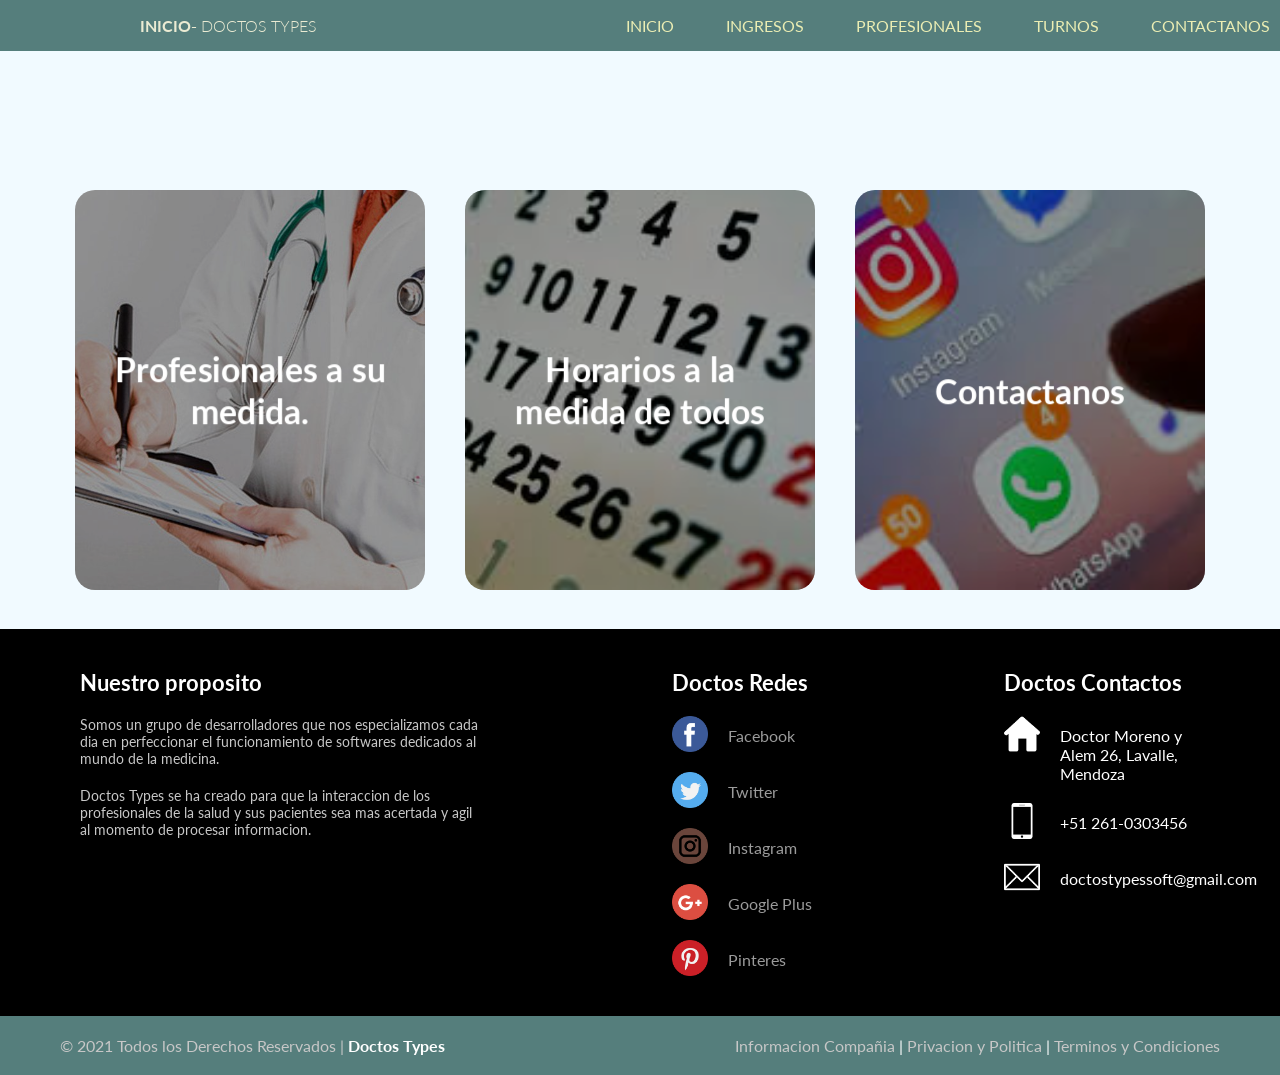
<file: index.html>
<!DOCTYPE html>
<html lang="en">
<head>
    <meta charset="UTF-8">
    <meta name="viewport" content="width=device-width, initial-scale=1.0">
    <meta http-equiv="X-UA-Compatible" content="ie=edge">
    <link href="https://fonts.googleapis.com/css?family=Roboto" rel="stylesheet">
    <link rel="stylesheet" href="https://use.fontawesome.com/releases/v5.0.13/css/all.css">
    <link rel="stylesheet" href="css/style.css">
    <link rel="stylesheet" type="text/css" href="css/estilos.css">
    <link rel="stylesheet" type="text/css" href="css/estilosa.css">
    <title>Doctos types</title>
</head>
<body>
    <header>
        <div class="container">
            <h1 class="logo">Inicio- <span>Doctos Types</span></h1>
        </div>
        <nav id="site-nav" class="site-nav">
            <ul>
                <li><a href="index.html"><i class="fa fa-home site-nav--icon"></i>Inicio</a></li>
                <li><a href="pagina 1.html"><i class="fa fa-info site-nav--icon"></i>Ingresos</a></li>
                <li><a href="pagina 2.html"><i class="fa fa-pencil-alt site-nav--icon"></i>Profesionales</a></li>
                <li><a href="pagina 3.html"><i class="fa fa-dollar-sign site-nav--icon"></i>Turnos</a></li>
                <li><a href="pagina 4.html"><i class="fa fa-envelope site-nav--icon"></i>Contactanos</a></li>
            </ul>
        </nav>
        <div id="menu-toggle" class="menu-toggle" onClick="cambiarClase()">
            <div class="hamburger"></div>
        </div>
    </header>
    <script src="js/app.js"></script>
</body>
<body><br>
        <main>

        <div class="container__card">

            <div class="card__father">
                <div class="card">
                    <div class="card__front" style="background-image: url(images/img1.jpg);">
                        <div class="bg"></div>
                        <div class="body__card_front">
                            <h1>Profesionales a su medida.</h1>
                        </div>
                    </div>
                    <div class="card__back">
                        <div class="body__card_back">
                            <h1>Disponemos</h1>
                            <p>De los mejores profesionales de la salud, cada uno de ellos dedicados integramente a su especialidad para darle confianza y tranquilidad a nuestros pacientes.</p>
                            <input type="button" value="Leer Más">
                        </div>
                    </div>
                </div>
            </div>

            <div class="card__father">
                <div class="card">
                    <div class="card__front" style="background-image: url(images/img2.jpg);">
                        <div class="bg"></div>
                        <div class="body__card_front">
                            <h1>Horarios a la medida de todos</h1>
                        </div>
                    </div>
                    <div class="card__back">
                        <div class="body__card_back">
                            <h1>Nos acomodamos</h1>
                            <p>A tus tiempos y te damos la posibilidad de que vos elijas los dias y hora a la que puedes asistir a una cita con nuestros pofesionales de la salud.</p>
                            <input type="button" value="Leer Más">
                        </div>
                    </div>
                </div>
            </div>

            <div class="card__father">
                <div class="card">
                    <div class="card__front" style="background-image: url(images/img3.jpg);">
                        <div class="bg"></div>
                        <div class="body__card_front">
                            <h1>Contactanos</h1>
                        </div>
                    </div>
                    <div class="card__back">
                        <div class="body__card_back">
                            <h1>Todos los medios disponibles</h1>
                            <p>Tenemos amplias opciones de contactos para que llegues a nosotros de forma rapida, sencilla y segura sin tener que preocuparte de tener que pensar en solo una llamada.</p>
                            <input type="button" value="Leer Más">
                        </div>
                    </div>
                </div>
            </div>

        </div>

    </main>
</body><br>
 <footer>
       
       <div class="container-footer-all">
        
            <div class="container-body">

                <div class="colum1">
                    <h1>Nuestro proposito</h1>

                    <p>Somos un grupo de desarrolladores que nos especializamos cada dia en perfeccionar el funcionamiento de softwares dedicados al mundo de la medicina.</p>
                    <p>Doctos Types se ha creado para que la interaccion de los profesionales de la salud y sus pacientes sea mas acertada y agil al momento de procesar informacion.</p>

                </div>

                <div class="colum2">

                    <h1>Doctos Redes</h1>

                    <div class="row">
                        <img src="icon/facebook.png">
                        <label>Facebook</label>
                    </div>
                    <div class="row">
                        <img src="icon/twitter.png">
                        <label>Twitter</label>
                    </div>
                    <div class="row">
                        <img src="icon/instagram.png">
                        <label>Instagram</label>
                    </div>
                    <div class="row">
                        <img src="icon/google-plus.png">
                        <label>Google Plus</label>
                    </div>
                    <div class="row">
                        <img src="icon/pinterest.png">
                        <label>Pinteres</label>
                    </div>


                </div>

                <div class="colum3">

                    <h1>Doctos Contactos</h1>

                    <div class="row2">
                        <img src="icon/house.png">
                        <label>Doctor Moreno y Alem 26, Lavalle, Mendoza</label>
                    </div>

                    <div class="row2">
                        <img src="icon/smartphone.png">
                        <label>+51 261-0303456</label>
                    </div>

                    <div class="row2">
                        <img src="icon/contact.png">
                         <label>doctostypessoft@gmail.com</label>
                    </div>

                </div>

            </div>
        
        </div>
        
        <div class="container-footer">
               <div class="footer">
                    <div class="copyright">
                        © 2021 Todos los Derechos Reservados | <a href="">Doctos Types</a>
                    </div>

                    <div class="information">
                        <a href="">Informacion Compañia</a> | <a href="">Privacion y Politica</a> | <a href="">Terminos y Condiciones</a>
                    </div>
                </div>

            </div>
        
    </footer>

</html>
</file>
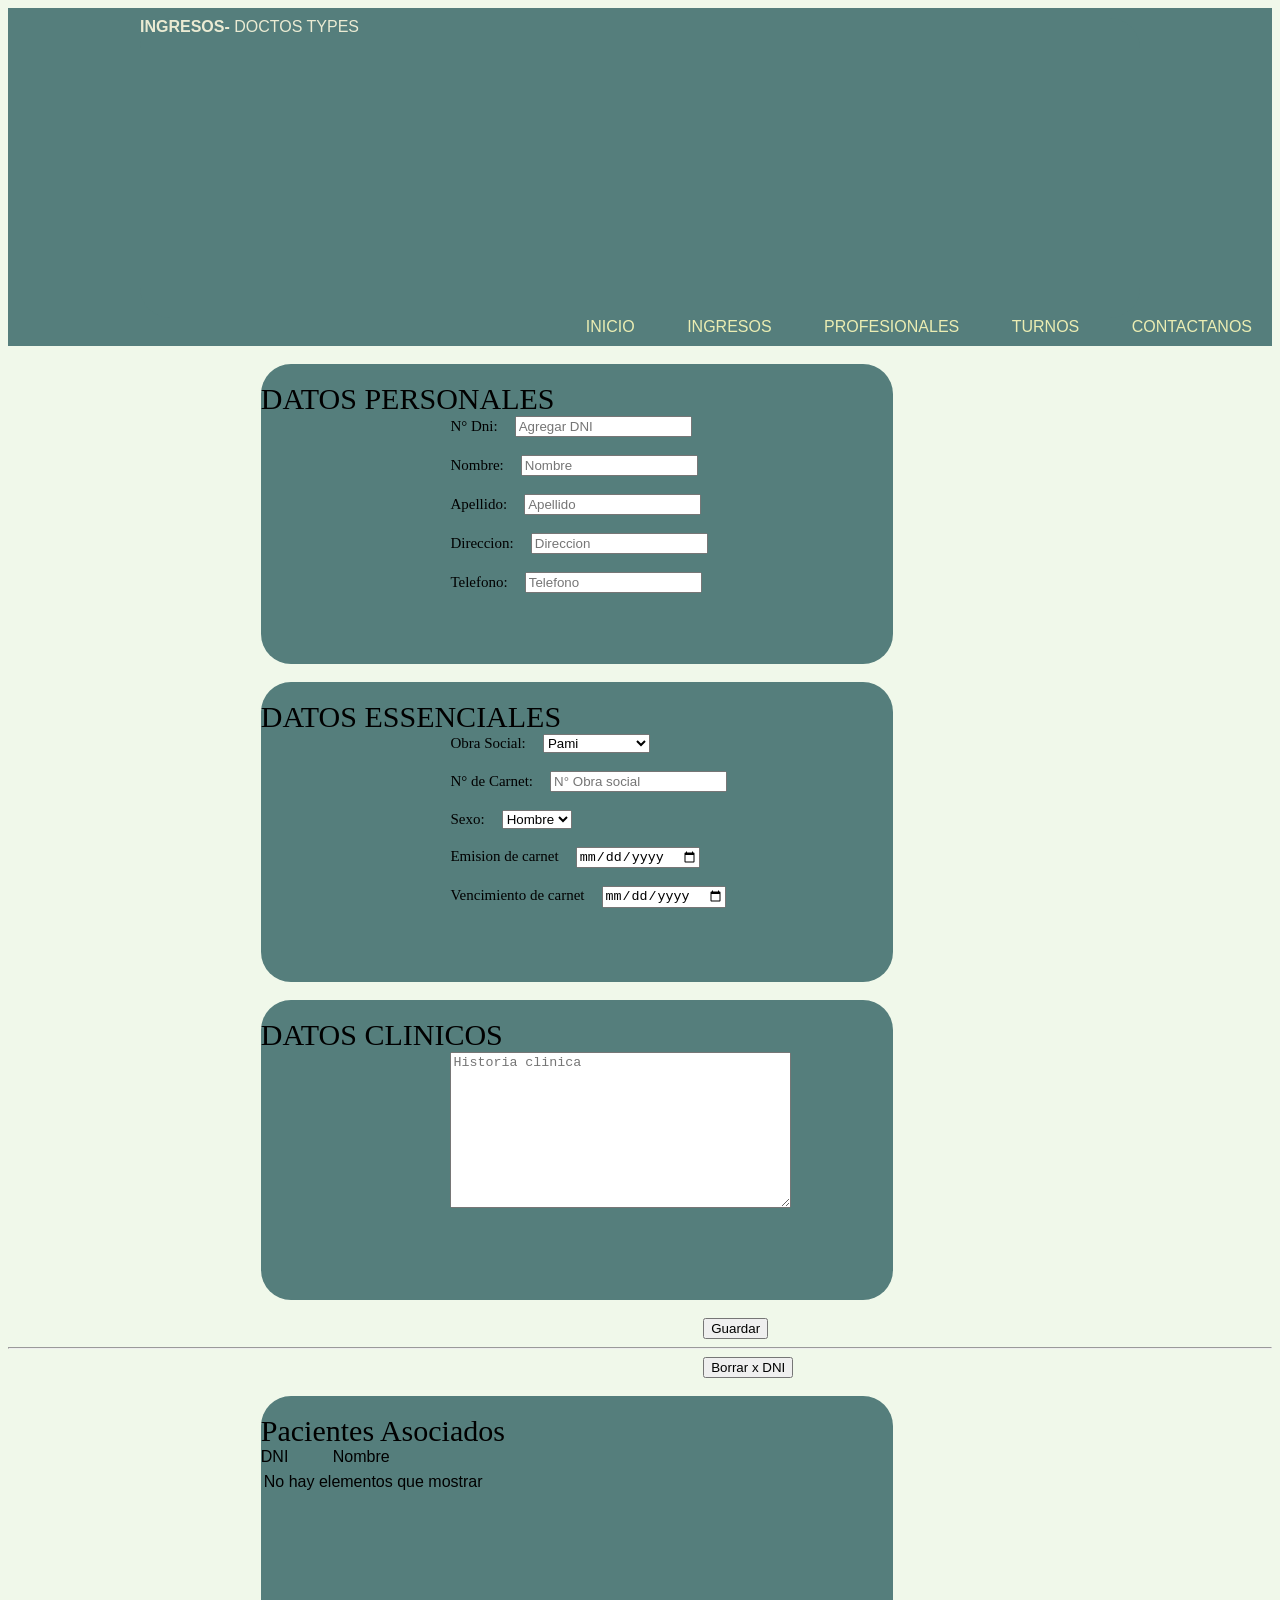
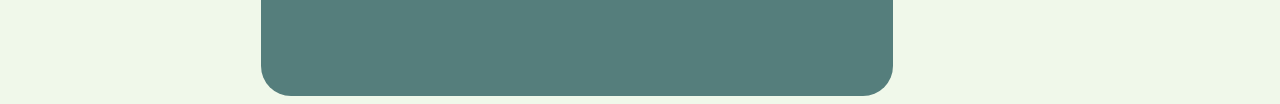
<file: pagina 1.html>
<!DOCTYPE html>
<html>
    <head>
        <meta charset="UTF-8">
        <title>Doctos types</title>
        <script type="text/javascript">
    
            var indexedDB = window.indexedDB || window.mozIndexedDB || window.webkitIndexedDB || window.msIndexedDB;

            var dataBase = null;

             function startDB() {
//Aqui creamos la base de datos de indexedDB y le damos apertura para poder utilizarla.
                dataBase = indexedDB.open("object", 1);
                dataBase.onupgradeneeded = function (e) {

                    active = dataBase.result;
//Creamos un almacen llamado people ( que podria ser de cualquier nombre), donde agrregamos objetos.
                     object = active.createObjectStore("people", { keyPath : 'id', autoIncrement : true });
//Creacion de objetos que almacenariamos en el almacen people.
                    object.createIndex('by_name', 'Name', { unique : false });
                    object.createIndex('by_dni', 'Dni', { unique : true });
                    object.createIndex('by_surname', 'Surname', { unique : false });
                    object.createIndex('by_sexo', 'Sexo', { unique : false });
                    object.createIndex('by_osocial', 'O-social', { unique : false });
                    object.createIndex('by_numsocial', 'Num-social', { unique : true });
                    object.createIndex('by_telefono', 'Telefono', { unique : false });
                    object.createIndex('by_direccion', 'Direccion', { unique : false });
                    object.createIndex('by_history', 'History', { unique : false });
          
                };
// onsuccess es una funcion que da alerta cuando se haya cargado correctamente la base de datos.
                dataBase.onsuccess = function (e) {
                    alert('Base de datos cargada correctamente');
                    loadAll();
        
                };
//onerror es la funcion que da alerta sobre algun error al cargar la base de datos.        
                dataBase.onerror = function (e)  {
                    alert('Error cargando la base de datos');
                };
             }  
// como podemos crear varios almacenes en una misma base de datos, tenemos que crear una transaction
//para poder indicar donde se almacenaran los objetos. 
              function add() {
                var active = dataBase.result;
                var data = active.transaction(["people"], "readwrite");
                var object = data.objectStore("people");  

// Esta variable es la que creamos donde contiene los  objetos para almacenar en people (almacen de datos).

                var request = object.put({
                    dni: document.querySelector("#dni").value,
                    name: document.querySelector("#name").value,
                    surname: document.querySelector("#surname").value,
                     sexo: document.querySelector("#sexo").value,
                     telefono: document.querySelector("#telefono").value,
                     osocial: document.querySelector("#osocial").value,
                     numsocial: document.querySelector("#numsocial").value,
                     direccion: document.querySelector("#direccion").value,
                    history: document.querySelector("#history").value,
         
                });

// Funcion de alerta. Es el mensaje de error si hay algo mal hecho por el usuario.

                 request.onerror = function (e) {
                    alert(request.error.name + '\n\n' + request.error.message);
                };

                  data.oncomplete = function (e) {
                    document.querySelector("#dni").value = '';
                    document.querySelector("#name").value = '';
                    document.querySelector("#surname").value = '';
                    document.querySelector("#sexo").value = '';
                    document.querySelector("#telefono").value = '';
                    document.querySelector("#history").value = '';
                    document.querySelector("#osocial").value = '';
                    document.querySelector("#numsocial").value = '';
                     document.querySelector("#direccion").value = '';
             

                    alert('Objeto agregado correctamente');
                    loadAll();
                };
             }

            function load(id) {
                var active = dataBase.result;
                var data = active.transaction(["people"], "readonly");
                var object = data.objectStore("people");

                var request = object.get(parseInt(id));

                request.onsuccess = function () {
                    var result = request.result;

                    if (result !== undefined) {
                        alert("ID: " + result.id + "\n\
                               DNI " + result.dni + "\n\
                               Name: " + result.name + "\n\
                               Surame: " + result.surname + "\n\
                               Sexo: " + result.sexo + "\n\
                               Telefono: " + result.telefono + "\n\
                               Osocial: " + result.osocial + "\n\
                               Numsocial: " + result.numsocial + "\n\
                               Direccion: " + result.direccion + "\n\
                               History: " + result.history);
            }
                };
            }
            function delet() {

                var active = dataBase.result;
                var data = active.transaction(["people"],"readwrite");
                var object = data.objectStore("people");    

    // primero buscamos el registro a partir del dni
                 var index = object.index("by_dni");
                var request = index.get(document.querySelector("#dni").value);

    // cuando se encuentre el registro, lo borramos
                 request.onsuccess = function () {
                 var result = request.result;
                   object.delete(result.id);
                };
            }

            function loadByDni(dni) {
                var active = dataBase.result;
                var data = active.transaction(["people"], "readonly");
                var object = data.objectStore("people");
                var index = object.index("by_dni");
                var request = index.get(String(name));

                request.onsuccess = function () {
                    var result = request.result;

                    if (result !== undefined) {
                        alert("ID: " + result.id + "\n\
                               DNI " + result.dni + "\n\
                               Name: " + result.name + "\n\
                               Surame: " + result.surname + "\n\
                               History: " + result.history);
            }
                };
            }
             function loadAll() {
                var active = dataBase.result;
                var data = active.transaction(["people"], "readonly");
                var object = data.objectStore("people");

                var elements = [];

                object.openCursor().onsuccess = function (e) {

                    var result = e.target.result;

                    if (result === null) {
                        return;
            }

                    elements.push(result.value);
                    result.continue();

                };

                data.oncomplete = function () {

                    var outerHTML = '';

                    for (var key in elements) {

                        outerHTML += '\n\
                        <tr>\n\
                            <td>' + elements[key].dni + '</td>\n\
                            <td>' + elements[key].name + '</td>\n\
                            <td>' + elements[key].surname + '</td>\n\
                            <td>' + elements[key].history + '</td>\n\
                            <td>\n\
                        <button type="button" onclick="load(' + elements[key].id + ')">Detalles</button>\n\
                          </td>\n\
                        </tr>';
            } 

                    elements = [];
                    document.querySelector("#elementsList").innerHTML = outerHTML;
                };

            }
             function iniciar(){

                boton=document.getElementById("buscar");
                boton.addEventListener("click",buscarobjeto, true);
                var solicitud=indexedDB.open("people");
    
                solicitud.onsuccess=function(e){
                    bd=e.target.result;
                }
    
                solicitud.onupgradeneeded=function(e){
                    bd=e.target.result;
                    bd.createObjectStore("people", {keyPath: "id"});
                }   
            }
       
        </script>
        <link rel="stylesheet" type="text/css" href="css/estilos1.css">
        <link rel="stylesheet" type="text/css" href="css/style2.css">
    </head>
     <header>
        <div class="container">
            <h1 class="logo">Ingresos- <span>Doctos Types</span></h1>
        </div>
        <nav id="site-nav" class="site-nav">
            <ul>
                <li><a href="index.html"><i class="fa fa-home site-nav--icon"></i>Inicio</a></li>
                <li><a href="pagina 1.html"><i class="fa fa-info site-nav--icon"></i>Ingresos</a></li>
                <li><a href="pagina 2.html"><i class="fa fa-pencil-alt site-nav--icon"></i>Profesionales</a></li>
                <li><a href="pagina 3.html"><i class="fa fa-dollar-sign site-nav--icon"></i>Turnos</a></li>
                <li><a href="pagina 4.html"><i class="fa fa-envelope site-nav--icon"></i>Contactanos</a></li>
            </ul>
        </nav>
        <div id="menu-toggle" class="menu-toggle" onClick="cambiarClase()">
            <div class="hamburger"></div>
        </div>
    </header>
    <body onload = "startDB();">
        <body><br>
        <div class="input_group"><br>
         <p>DATOS PERSONALES</p>
        <label>N° Dni:</label>
        <input type="text" id="dni" placeholder="Agregar DNI"/><br><br>
          <label>Nombre:</label>
          <input type="text" id="name" placeholder="Nombre"><br><br>
          <label>Apellido:</label>
          <input type="text" id="surname" placeholder="Apellido"><br><br>
          <label>Direccion:</label>
          <input type="text" id="direccion" placeholder="Direccion"><br><br>
          <label>Telefono:</label>
          <input type="text" id="telefono" placeholder="Telefono">
        </div>
        <br>
        <div class="group"><br>
        <p>DATOS ESSENCIALES</p>
        <label>Obra Social:</label>
        <select type="text" id="osocial"placeholder="Obra Social"/><br/> 
        <option>Pami</option>
        <option>Osep</option>
        <option>Swiss Medical</option>
        <option>Ospelsym</option>
        <option>Sancor salud</option>
        <option>Osecac</option>
        </select><br><br>
        <label>N° de Carnet:</label>
        <input type="text" id="numsocial" placeholder="N° Obra social"><br><br>
        <label>Sexo:</label>
        <select type="text" id="sexo" placeholder="Sexo"><br>
        <option>Hombre</option>
        <option>Mujer</option>
        </select><br><br>
        <label>Emision de carnet</label>
        <input type="date" id="emision" placeholder="fecha de emision"><br><br>
        <label>Vencimiento de carnet</label>
        <input type="date" id="vecimineto" placeholder="fecha de vecimiento">
        </div><br>
        <div class="input"><br>
        <p>DATOS CLINICOS</p>
        <textarea type="text" id="history" rows="10" cols="40" placeholder="Historia clinica"></textarea>
        </div><br>
        <button type="button" onclick="add();">Guardar</button>
        <hr>
        <button type="button" onclick="delet();">Borrar x DNI</button><br>
        <br>
     <div id="elements"><br>
            <table>
                <p>Pacientes Asociados</p>
            
                <tr>DNI</tr>&nbsp&nbsp&nbsp&nbsp&nbsp&nbsp&nbsp&nbsp&nbsp&nbsp<tr>Nombre</tr>
        
                <tbody id="elementsList">
                    <tr>
                        <td colspan="3">No hay elementos que mostrar</td>
                    </tr>
                </tbody>
            </table>
        </div> 
</body>
   
    </body>


</html>
</file>
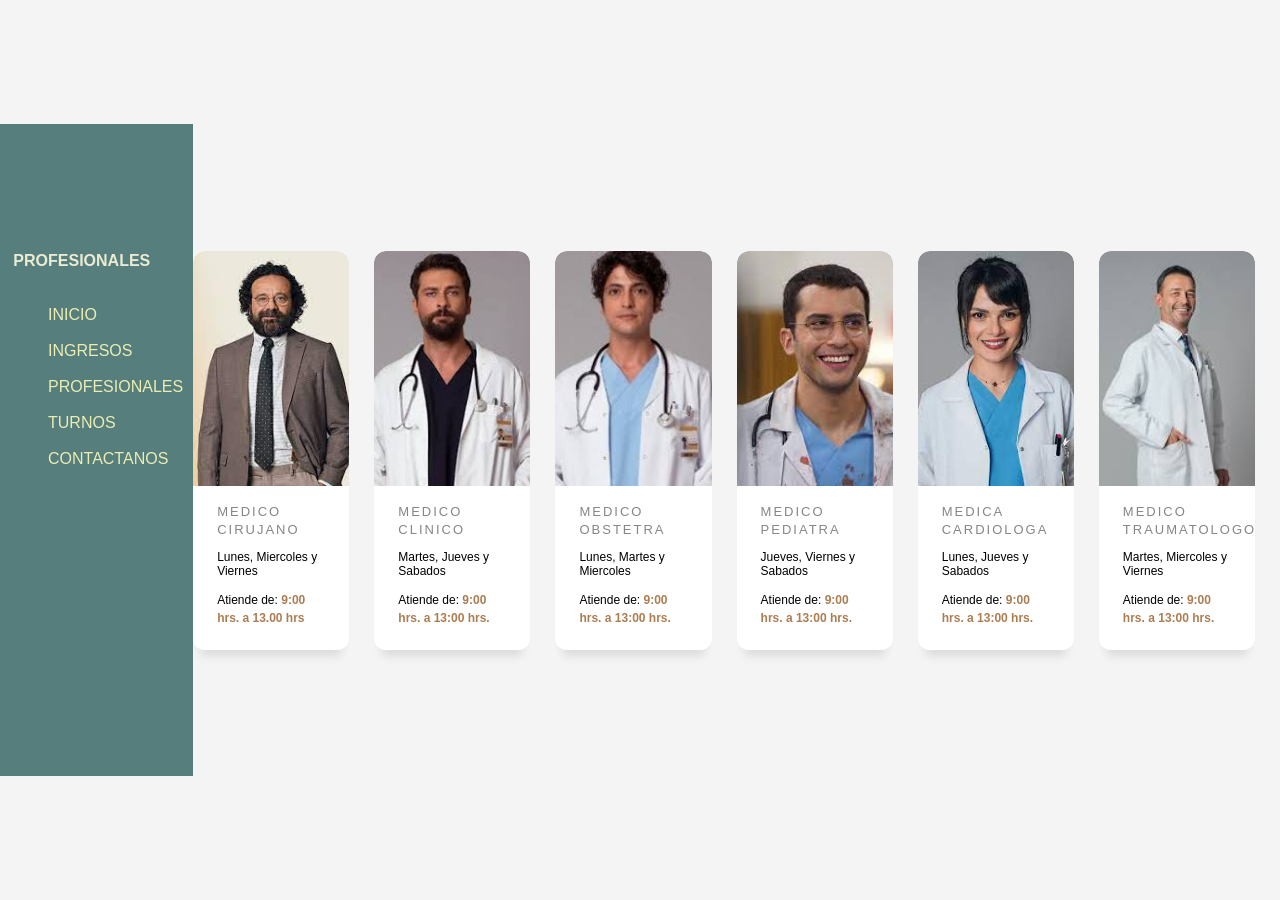
<file: pagina 2.html>
<!DOCTYPE html>
<html lang="en">
<head>
    <meta charset="UTF-8">
    <title>Doctos Types</title>
    <link rel="stylesheet" type="text/css" href="css/estilos3.css">
    <link rel="stylesheet" type="text/css" href="css/style3.css">
</head>
<body>
    <section>
        <header>
        <div class="container">
            <h1 class="logo">&nbsp&nbsp Profesionales</h1>
        </div><br><br><br>
        <nav id="site-nav" class="site-nav">
            <ul>
                <li><a href="index.html"><i class="fa fa-home site-nav--icon"></i>Inicio</a></li><br><br>
                <li><a href="pagina 1.html"><i class="fa fa-info site-nav--icon"></i>Ingresos</a></li><br><br>
                <li><a href="pagina 2.html"><i class="fa fa-pencil-alt site-nav--icon"></i>Profesionales</a></li><br><br>
                <li><a href="pagina 3.html"><i class="fa fa-dollar-sign site-nav--icon"></i>Turnos</a></li><br><br>
                <li><a href="pagina 4.html"><i class="fa fa-envelope site-nav--icon"></i>Contactanos</a></li><br><br><br><br><br><br><br><br><br><br><br>
            </ul>
        </nav>
        <div id="menu-toggle" class="menu-toggle" onClick="cambiarClase()">
            <div class="hamburger"></div>
        </div>
    </header>
    </section><br>
</body>
<body>
    <section class="cards">

        <article class="card card--1">  
            <div class="card__info-hover">
             <p>Adil Erinc</p> 
            </div>
            <div class="card__img"></div>
                <div class="card__img--hover"></div>
            <div class="card__info">
                <span class="card__category">Medico Cirujano</span>
                <h3 class="card__by">Lunes, Miercoles y Viernes</h3>
                <span class="card__by">Atiende de: <a href="" class="card__author" title="">9:00 hrs. a 13.00 hrs</a></span>
            </div>
        </article>
        
        <article class="card card--2">  
            <div class="card__info-hover">
            <p>Ferman Eryigit</p>
                </div> 
            </div>
            <div class="card__img"></div>
            <a href="#" class="card_link">
                <div class="card__img--hover"></div>
            </a>
            <div class="card__info">
                <span class="card__category">Medico Clinico</span>
                <h3 class="card__by">Martes, Jueves y Sabados</h3>
                <span class="card__by">Atiende de: <a href="" class="card__author" title="">9:00 hrs. a 13:00 hrs.
                </a></span>
            </div>
        </article>
        <article class="card card--3">  
            <div class="card__info-hover">
            <p>Ali Vefa</p>
                </div> 
            </div>
            <div class="card__img"></div>
            <a href="#" class="card_link">
                <div class="card__img--hover"></div>
            </a>
            <div class="card__info">
                <span class="card__category">Medico Obstetra</span>
                <h3 class="card__by">Lunes, Martes y Miercoles</h3>
                <span class="card__by">Atiende de: <a href="" class="card__author" title="">9:00 hrs. a 13:00 hrs.
                </a></span>
            </div>
        </article>
        <article class="card card--4">  
            <div class="card__info-hover">
            <p>Demir Mucize</p>
                </div> 
            </div>
            <div class="card__img"></div>
            <a href="#" class="card_link">
                <div class="card__img--hover"></div>
            </a>
            <div class="card__info">
                <span class="card__category">Medico Pediatra</span>
                <h3 class="card__by">Jueves, Viernes y Sabados</h3>
                <span class="card__by">Atiende de: <a href="" class="card__author" title="">9:00 hrs. a 13:00 hrs.
                </a></span>
            </div>
        </article>
        <article class="card card--5">  
            <div class="card__info-hover">
            <p>Nazli Gulengul</p>
                </div> 
            </div>
            <div class="card__img"></div>
            <a href="#" class="card_link">
                <div class="card__img--hover"></div>
            </a>
            <div class="card__info">
                <span class="card__category">Medica Cardiologa</span>
                <h3 class="card__by">Lunes, Jueves y Sabados</h3>
                <span class="card__by">Atiende de: <a href="" class="card__author" title="">9:00 hrs. a 13:00 hrs.
                </a></span>
            </div>
        </article>
        <article class="card card--6">  
            <div class="card__info-hover">
            <p>Tanju Korman</p>
                </div> 
            </div>
            <div class="card__img"></div>
            <a href="#" class="card_link">
                <div class="card__img--hover"></div>
            </a>
            <div class="card__info">
                <span class="card__category">Medico Traumatologo</span>
                <h3 class="card__by">Martes, Miercoles y Viernes</h3>
                <span class="card__by">Atiende de: <a href="" class="card__author" title="">9:00 hrs. a 13:00 hrs.
                </a></span>
            </div>
        </article>
    </section>
    
</body>
</html>
</file>
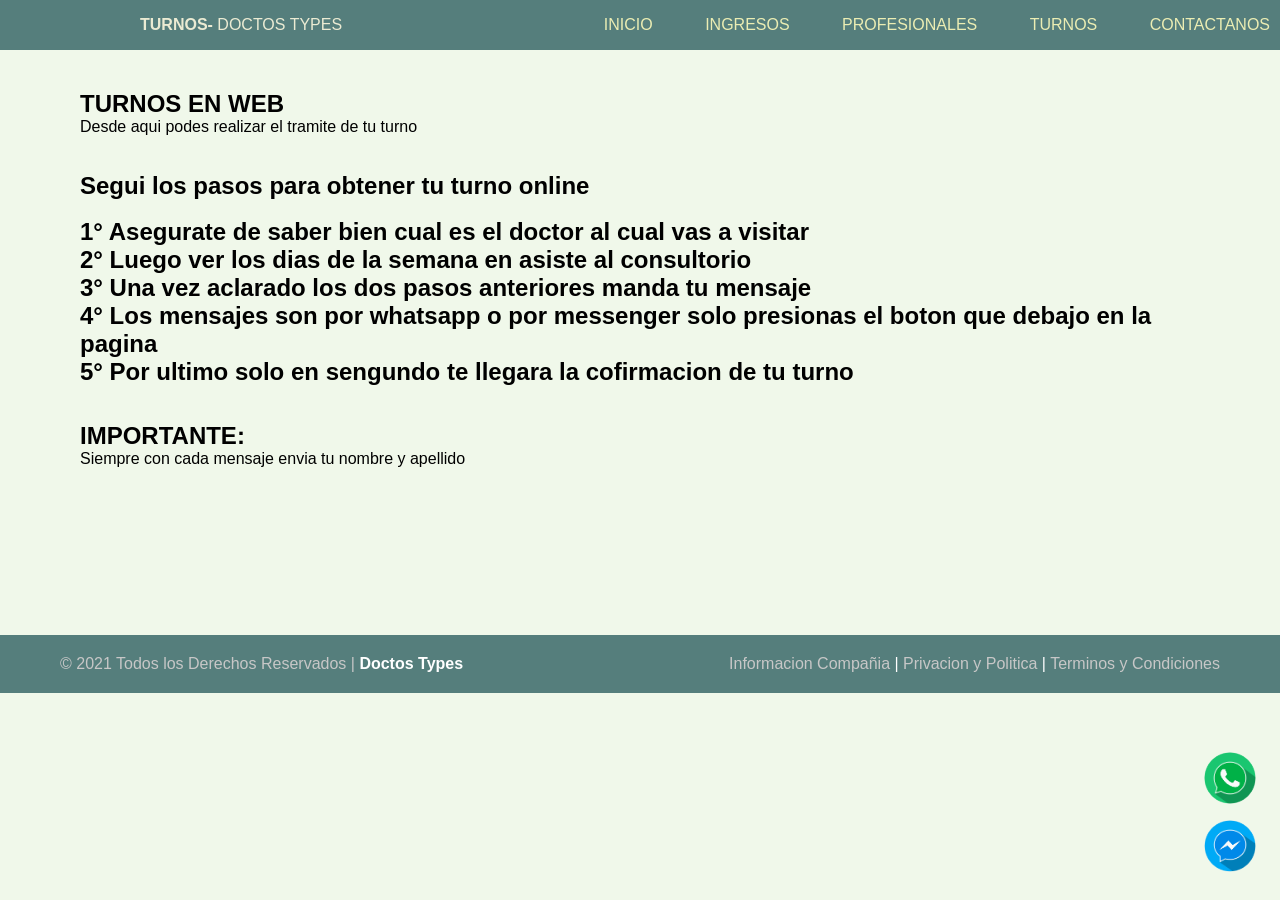
<file: pagina 3.html>
<!DOCTYPE html>
<html lang="en">
<head>
    <meta charset="UTF-8">
    <meta name="viewport" content="width=device-width, initial-scale=1.0">
    <meta http-equiv="X-UA-Compatible" content="ie=edge">
    <link rel="stylesheet" href="css/estilo.css">
    <link href="https://fonts.googleapis.com/css?family=Roboto" rel="stylesheet">
    <link rel="stylesheet" href="https://use.fontawesome.com/releases/v5.0.13/css/all.css">
    <link rel="stylesheet" href="css/style.css">
    <link rel="stylesheet" type="text/css" href="css/estilos.css">
    <title>Doctos types</title>
</head>
<body>
    <header>
        <div class="container">
            <h1 class="logo">Turnos- <span>Doctos Types</span></h1>
        </div>
        <nav id="site-nav" class="site-nav">
            <ul>
                <li><a href="index.html"><i class="fa fa-home site-nav--icon"></i>Inicio</a></li>
                <li><a href="pagina 1.html"><i class="fa fa-info site-nav--icon"></i>Ingresos</a></li>
                <li><a href="pagina 2.html"><i class="fa fa-pencil-alt site-nav--icon"></i>Profesionales</a></li>
                <li><a href="pagina 3.html"><i class="fa fa-dollar-sign site-nav--icon"></i>Turnos</a></li>
                <li><a href="pagina 4.html"><i class="fa fa-envelope site-nav--icon"></i>Contactanos</a></li>
            </ul>
        </nav>
        <div id="menu-toggle" class="menu-toggle" onClick="cambiarClase()">
            <div class="hamburger"></div>
        </div>
    </header>
    <script src="js/app.js"></script>
</body>
<body>
    <article>
        <h1>TURNOS EN WEB </h1>
        <p>Desde aqui podes realizar el tramite de tu turno</p><br><br>
        <h1>Segui los pasos para obtener tu turno online</h1><br>
        <h2>1° Asegurate de saber bien cual es el doctor al cual vas a visitar</h2>
        <h2>2° Luego ver los dias de la semana en asiste al consultorio</h2>
        <h2>3° Una vez aclarado los dos pasos anteriores manda tu mensaje</h2>
        <h2>4° Los mensajes son por whatsapp o por messenger solo presionas el boton que debajo en la pagina</h2>
        <h2>5° Por ultimo solo en sengundo te llegara la cofirmacion de tu turno</h2><br><br>
        <p><h2>IMPORTANTE:</h2>Siempre con cada mensaje envia tu nombre y apellido</p>
        
    </article>
</body>
<body>



    <!--container-redes-sociales-->

    <div class="container-redes">

        <a href="https://api.whatsapp.com/send?phone=18293811529&text=¿Qué servicios ofrecen?" target="_blank">

            <img src="icon/icon-whatsapp.png" title="Enviar mensaje de WhatsApp" alt="">

        </a>

        <a href="http://m.me/themagtimus" target="_blank">

            <img src="icon/icon-messenger.png" alt="" title="Enviar mensaje por Messenger">

        </a>

    </div>


</body>
<body><br><br><br><br><br><br><br><br><br><br><br><br><br><br><br>
    <footer>       
        <div class="container-footer">
               <div class="footer">
                    <div class="copyright">
                        © 2021 Todos los Derechos Reservados | <a href="">Doctos Types</a>
                    </div>

                    <div class="information">
                        <a href="">Informacion Compañia</a> | <a href="">Privacion y Politica</a> | <a href="">Terminos y Condiciones</a>
                    </div>
                </div>

            </div>
        
    </footer>
</body>
</html>
</file>
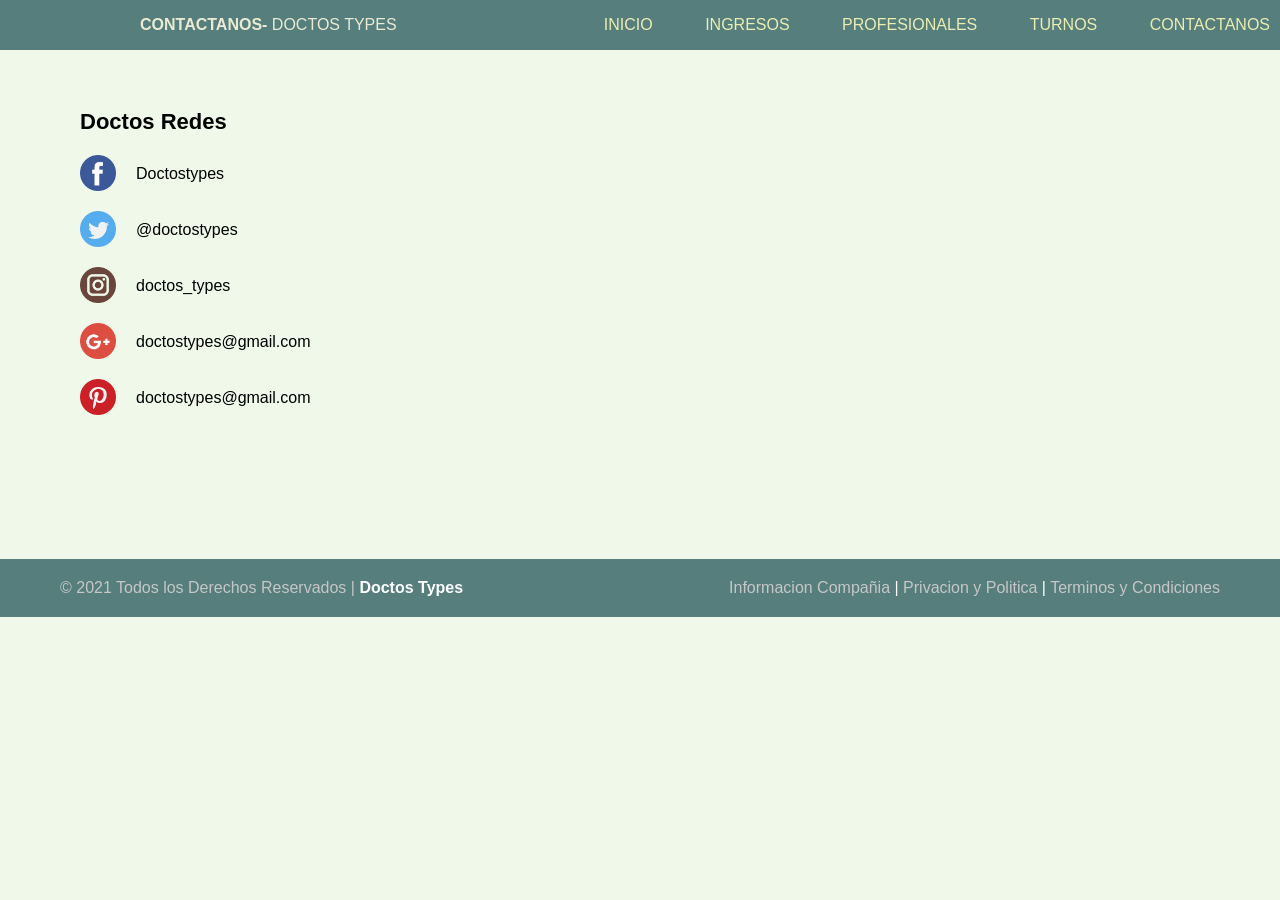
<file: pagina 4.html>
<!DOCTYPE html>
<html lang="en">
<head>
    <meta charset="UTF-8">
    <meta name="viewport" content="width=device-width, initial-scale=1.0">
    <meta http-equiv="X-UA-Compatible" content="ie=edge">
    <link href="https://fonts.googleapis.com/css?family=Roboto" rel="stylesheet">
    <link rel="stylesheet" href="https://use.fontawesome.com/releases/v5.0.13/css/all.css">
    <link rel="stylesheet" href="css/style.css">
    <link rel="stylesheet" type="text/css" href="css/estilos.css">
    <link rel="stylesheet" type="text/css" href="css/estilos2.css">
    <title>Doctos types</title>
</head>
<body>
    <header>
        <div class="container">
            <h1 class="logo">Contactanos- <span>Doctos Types</span></h1>
        </div>
        <nav id="site-nav" class="site-nav">
            <ul>
                <li><a href="index.html"><i class="fa fa-home site-nav--icon"></i>Inicio</a></li>
                <li><a href="pagina 1.html"><i class="fa fa-info site-nav--icon"></i>Ingresos</a></li>
                <li><a href="pagina 2.html"><i class="fa fa-pencil-alt site-nav--icon"></i>Profesionales</a></li>
                <li><a href="pagina 3.html"><i class="fa fa-dollar-sign site-nav--icon"></i>Turnos</a></li>
                <li><a href="pagina 4.html"><i class="fa fa-envelope site-nav--icon"></i>Contactanos</a></li>
            </ul>
        </nav>
        <div id="menu-toggle" class="menu-toggle" onClick="cambiarClase()">
            <div class="hamburger"></div>
        </div>
    </header>
    <script src="js/app.js"></script>
</body>
<body><br>
    <article>
       <div class="colum2">

                    <h1>Doctos Redes</h1>

                    <div class="row">
                        <img src="icon/facebook.png">
                        <label>Doctostypes</label>
                    </div>
                    <div class="row">
                        <img src="icon/twitter.png">
                        <label>@doctostypes</label>
                    </div>
                    <div class="row">
                        <img src="icon/instagram.png">
                        <label>doctos_types</label>
                    </div>
                    <div class="row">
                        <img src="icon/google-plus.png">
                        <label>doctostypes@gmail.com</label>
                    </div>
                    <div class="row">
                        <img src="icon/pinterest.png">
                        <label>doctostypes@gmail.com</label>
                    </div>
                </div>
    </article>
</body><br><br><br><br><br><br><br><br><br><br>
 <footer>       
        <div class="container-footer">
               <div class="footer">
                    <div class="copyright">
                        © 2021 Todos los Derechos Reservados | <a href="">Doctos Types</a>
                    </div>

                    <div class="information">
                        <a href="">Informacion Compañia</a> | <a href="">Privacion y Politica</a> | <a href="">Terminos y Condiciones</a>
                    </div>
                </div>

            </div>
        
    </footer>

</html>
</file>
<file: css/style.css>
body{
    background: #f0f8ea;
    font-family: 'Roboto', sans-serif;
}
.container{
    width: 95%;
    max-width: 1000px;
    margin: 0 auto;
}
header{
    background: #557e7c;
    color: #ebebd3;
    padding: 1em 0;
    position: relative;
}

header::after{
    content: '';
    clear: both;
    display: block;
}
.logo{
    float: left;
    font-size: 1rem;
    margin: 0;
    text-transform: uppercase;
    font-weight: 700;
}
.logo span{
    font-weight: 300;
}
.site-nav{
    top:100%;
    right:0;
    position: absolute;
    background: #464655;
    clip-path: circle(0px at top right);
    transition: clip-path ease-in-out 700ms;
}
.site-nav-open{
    clip-path: circle(150% at top right);
}
.site-nav ul{
    margin: 0;
    padding: 0;
    list-style: none;
}
.site-nav li{
    border-bottom: 1px solid #575766;
}
.site-nav li:last-child{
    border-bottom: none;
}
.site-nav a{
    color: #ebedb3;
    display: block;
    padding: 2em 6em;
    text-transform: uppercase;
    text-decoration: none;
}
.site-nav a:hover,
.site-nav a:focus{
    background: #e4b363;
    color: #464655;
}

.site-nav--icon{
    display: inline-block;
    font-size: 1.5em;
    margin-right: 1em;
    width: 1.1em;
    text-align: right;
    color: rgba(255, 255, 255, .4);
}

.menu-toggle{
   
    padding: 1em;
    position: absolute;
    top: .5em;
    right: .5em;
    
}
.menu-open .hamburger{
    transform: rotate(45deg);
}
.menu-open .hamburger::before{
    opacity: 0;
}
.menu-open .hamburger::after{
    transform: translateY(-3px) rotate(-90deg);
}
.hamburger,
.hamburger::before,
.hamburger::after{
    content: '';
    display: block;
    background: #ebebd3;
    height: 3px;
    width: 1.75em;
    border-radius: 3px;
    transition: all ease-in-out 500ms;
}
.hamburger::before{
    transform: translateY(-6px);
}
.hamburger::after{
    transform: translateY(3px);
}

@media (min-width:700px){
  .menu-toggle{
      display: none;
  } 
  .site-nav{
      height: auto;
      position: relative;
      background: transparent;
      float: right;
      margin-right: 10px;
      clip-path: initial;
  } 
  .site-nav li{
      display: inline-block;
      border: none;
  }

  .site-nav a{
      padding: 0;
      margin-left: 3em;
  }
  .site-nav--icon{
      display: none;
  }
  .site-nav a:hover,
  .site-nav a:focus{
      background: transparent;
  }

}
</file>
<file: css/estilos.css>
*{
    margin: 0px;
    padding: 0px;
    box-sizing: border-box;
    font-family: sans-serif;
}

footer{
    width: 100%;
    background: #000;
    color: white;   
    
}

.container-footer-all{
    width: 100%;
    max-width: 1200px;
    margin: auto;
    padding: 40px;
}

.container-body{
    display: flex;
    justify-content: space-between;
}

.colum1{
    max-width: 400px;
}

.colum1 h1{
    font-size: 22px;
}

.colum1 p{
    font-size: 14px;
    color: #C7C7C7;
    margin-top: 20px;
}

.colum2{
    max-width: 400px;
    
}

.colum2 h1{
    font-size: 22px;
}

.row{
    margin-top: 20px;
    display: flex;
}

.row img{
    width: 36px;
    height: 36px;
}

.row label{
    margin-top: 10px;
    margin-left: 20px;
    color: #C7C7C7C7;
}

.colum3{
    max-width: 400px;
}

.colum3 h1{
    font-size: 22px;
}

.row2{
    margin-top: 20px;
    display: flex;
}

.row2 img{
    width: 36px;
    height: 36px;
}

.row2 label{
    margin-top: 10px;
    margin-left: 20px;
    max-width: 140px;
}

.container-footer{
    width: 100%;  
    background: #557E7C;
}

.footer{
    max-width: 1200px;
    margin: auto;
    display: flex;
    justify-content: space-between;  
    padding: 20px;
}

.copyright{
    color: #C7C7C7;
}

.copyright a{
    text-decoration: none;
    color: white;
    font-weight: bold;
}

.information a{
    text-decoration: none;
    color: #C7C7C7;
}


@media screen and (max-width: 1100px){
    
    .container-body{
        flex-wrap: wrap;
    }
    
    .colum1{
        max-width: 100%;
    }
    
    .colum2,
    .colum3{
        margin-top: 40px;
    }
}

article{
    width: 100%;
    height: 300px;
    max-width: 1200px;
    margin: auto;
    padding: 40px;
}
</file>
<file: css/estilosa.css>
@import url('https://fonts.googleapis.com/css2?family=Lato:ital,wght@0,100;0,300;0,400;0,700;0,900;1,100;1,300;1,400;1,700;1,900&display=swap');

*{
    margin: 0;
    padding: 0;
    box-sizing: border-box;
    font-family: 'Lato', sans-serif;
}

body{
    background: #F1FAFF;
}

.container__card{
    max-width: 1200px;
    margin: auto;
    margin-top: 100px;
    perspective: 1000px;
    display: flex;
    justify-content: center;
    flex-wrap: wrap;
}

.card__father{
    margin: 20px;
    perspective: 1000px;
}

.card__father:hover .card{
    transform: rotateY(180deg);
}


.card{
    width: 350px;
    height: 400px;
    position: relative;
    transform-style: preserve-3d;
    transition: all 600ms;
}

.card__front{
    background-size: cover;
    background-position: center;
}


.card__front,
.card__back{
    width: 100%;
    height: 100%;
    position: absolute;
    top: 0;
    left: 0;
    backface-visibility: hidden;
    transform-style: preserve-3d;
    border-radius: 20px;
}

.card__back{
    transform: rotateY(180deg);
    background: white;
}

.body__card_front{
    width: 100%;
    height: 100%;
    text-align: center;
    padding: 40px;
    display: flex;
    justify-content: center;
    align-items: center;
    color: #fff;
    transform: translateZ(60px);
}

.bg{
    width: 100%;
    height: 100%;
    position: absolute;
    top: 0;
    left: 0;
    background: rgba(0,0,0,0.4);
    border-radius: 20px;
}

.body__card_back{
    padding: 40px;
    text-align: center;
    transform: translateZ(60px);
}

.body__card_back p{
    margin-top: 30px;
    font-size: 18px;
}

.body__card_back input{
    padding: 10px 40px;
    margin-top: 30px;
    font-size: 16px;
    cursor: pointer;
    border: none;
    color: white;
    background: #58B0F6;
    box-shadow: 1px 1px 30px -5px #58B0F6;
    border-radius: 10px;
    transition: box-shadow 600ms;
}

.body__card_back input:hover{
    box-shadow: 1px 1px 30px 0px #449de6;
}
</file>
<file: css/estilos1.css>
label {
	font-family: arial black;
	margin-top: 20px;
	color: black;
	margin-left: 30%;
	padding: auto;
	font-size: 15px;
}
p{
	font-family: arial black;
	margin-top: 20px;
	color: black;
	margin: auto;
	padding: auto;
	font-size: 30px;
}
div input {
	margin-left: 2%;
}
header{
    background: #557e7c;
    color: #ebebd3;
    height: 10%;
    padding: 10px;
    position: relative;
}
div{
	width: 50%;
	height: 300px;
	margin-left: 20%;
	background: #557e7c;
	border-radius: 30px;
}
select{
	margin-left: 2%;
}
textarea{
	margin-left: 30%;
}
.elements th{
	margin-left: 30%;

}
from button{
	margin-left: 10%;
}

button{
	margin-left: 55%;
}
</file>
<file: css/style2.css>
body{
    background: #f0f8ea;
    font-family: 'Roboto', sans-serif;
}
.container{
    width: 150%;
    max-width: 1000px;
    margin: 0 auto;
}
header{
    background: #557e7c;
    color: #ebebd3;
    padding: 10px;
    position: relative;
}

header::after{
    content: '';
    clear: both;
    display: block;
}
.logo{
    float: left;
    font-size: 1rem;
    margin: 0;
    text-transform: uppercase;
    font-weight: 700;
}
.logo span{
    font-weight: 300;
}
.site-nav{
    top:100%;
    right:0;
    position: absolute;
    background: #464655;
    clip-path: circle(0px at top right);
    transition: clip-path ease-in-out 700ms;
}
.site-nav-open{
    clip-path: circle(150% at top right);
}
.site-nav ul{
    margin: 0;
    padding: 0;
    list-style: none;
}
.site-nav li{
    border-bottom: 1px solid #575766;
}
.site-nav li:last-child{
    border-bottom: none;
}
.site-nav a{
    color: #ebedb3;
    display: block;
    padding: 2em 6em;
    text-transform: uppercase;
    text-decoration: none;
}
.site-nav a:hover,
.site-nav a:focus{
    background: #e4b363;
    color: #464655;
}

.site-nav--icon{
    display: inline-block;
    font-size: 1.5em;
    margin-right: 1em;
    width: 1.1em;
    text-align: right;
    color: rgba(255, 255, 255, .4);
}

.menu-toggle{
   
    padding: 1em;
    position: absolute;
    top: 1em;
    right: 1em;
    
}
@media (min-width:700px){
  .menu-toggle{
      display: none;
} 
  .site-nav{
      height: auto;
      position: relative;
      background: transparent;
      float: right;
      margin-right: 10px;
      clip-path: initial;
  } 
  .site-nav li{
      display: inline-block;
      border: none;
  }

  .site-nav a{
      padding: 0;
      margin-left: 3em;
  }
  .site-nav--icon{
      display: none;
  }
  .site-nav a:hover,
  .site-nav a:focus{
      background: transparent;
  }

}
</file>
<file: css/estilos3.css>
*{
    box-sizing: border-box;
}

body, html{
    font-family: sans-serif;
    margin: 0;
    width: 100%;
    height: 100%;
    padding: 0;
}

body{
    background-color: #f4f4f4;
    display: flex;
    justify-content: center;
    align-items: center;
}

.cards{
    width: 100%;
    display: flex;
    justify-content: center;
    max-width: 1300px;
}

.card--1 .card__img--hover{
    background-image: url(../images/adil.jpg);
}

.card--2 .card__img--hover{
    background-image: url(../images/ferman.jpg);
}

.card--3 .card__img--hover{
    background-image: url(../images/ali.jpg);
}

.card--4 .card__img--hover{
    background-image: url(../images/demir.jpg);
}

.card--5 .card__img--hover{
    background-image: url(../images/nazli.jpg);
}

.card--6 .card__img--hover{
    background-image: url(../images/tanyu.jpg);
}

.card__time{
    font-size: 12px;
    color: #313131;
    margin-left: 5px;
}

.card__clock-info{
    float: right;
}

.card__img{
    visibility: hidden;
    background-size: cover;
    background-position: center;
    background-repeat: no-repeat;
    width: 100%;
    height: 235px;
    border-top-left-radius: 12px;
    border-top-right-radius: 12px;
}

.card__info-hover{
    position: absolute;
    padding: 16px;
    width: 100%;
    opacity: 0;
    top: 0;
}

.card__img--hover{
    transition: 0.2s all ease-out;
    background-size: cover;
    background-position: center;
    background-repeat: no-repeat;
    width: 100%;
    position: absolute;
    height: 235px;
    border-top-left-radius: 12px;
    border-top-right-radius: 12px;
    top: 0;
}


.card{
    margin-right: 25px;
    transition: all .4s cubic-bezier(0.175, 0.885, 0, 1);
    background-color: #fff;
    width: 33.3%;
    position: relative;
    border-radius: 12px;
    overflow: hidden;
    box-shadow: 0px 13px 10px -7px rgba(0,0,0,0.1);
}

.card:hover{
    box-shadow: 0px 30px 18px -8px rgba(0,0,0,0.1); 
    transform: scale(1.10, 1.10);
}

.card__info{
    z-index: 2;
    background-color: #fff;
    border-bottom-left-radius: 12px;
    border-bottom-right-radius: 12px;
    padding: 16px 24px 24px 24px;
}

.card__category{
    text-transform: uppercase;
    font-size: 13px;
    letter-spacing: 2px;
    font-weight: 500;
    color: #868686;
}

.card__title{
    margin-top: 5px;
    margin-bottom: 10px;
}


.card__by{
    font-size: 12px;
    font-weight: 500;
}

.card__author{
    font-weight: 600;
    text-decoration: none;
    color: #ad7d52;
}


.card:hover .card__img--hover{
    height: 100%;
    opacity: 0.3;
}

.card:hover .card__info{
    background-color: transparent;
    position: relative;
}

.card:hover .card__info-hover{
    opacity: 1;
}
</file>
<file: css/style3.css>
}
.container{
    width: 95%;
    max-width: 1000px;
    margin: 0 auto;
}
header{
    background: #557e7c;
    color: #ebebd3;
    padding: 8em 0;
    position: relative;
}

header::after{
    content: '';
    clear: both;
    display: block;
}
.logo{
    float: left;
    font-size: 1rem;
    margin: 0;
    text-transform: uppercase;
    font-weight: 700;
}
.logo span{
    font-weight: 300;
}
.site-nav{
    top:80%;
    right:0;
    position: absolute;
    background: #464655;
    clip-path: circle(0px at top right);
    transition: clip-path ease-in-out 700ms;
}
.site-nav-open{
    clip-path: circle(150% at top right);
}
.site-nav ul{
    margin: 0;
    padding: 0;
    list-style: none;
}
.site-nav li{
    border-bottom: 1px solid #575766;
}
.site-nav li:last-child{
    border-bottom: none;
}
.site-nav a{
    color: #ebedb3;
    display: block;
    padding: 2em 6em;
    text-transform: uppercase;
    text-decoration: none;
}
.site-nav a:hover,
.site-nav a:focus{
    background: #e4b363;
    color: #464655;
}

.site-nav--icon{
    display: inline-block;
    font-size: 1.5em;
    margin-right: 1em;
    width: 1.1em;
    text-align: right;
    color: rgba(255, 255, 255, .4);
}

.menu-toggle{
   
    padding: 4em;
    position: absolute;
    top: 1em;
    right: 1em;
    
}
@media (min-width:700px){
  .menu-toggle{
      display: none;
  } 
  .site-nav{
      height: auto;
      position: relative;
      background: transparent;
      float: right;
      margin-right: 10px;
      clip-path: initial;
  } 
  .site-nav li{
      display: inline-block;
      border: none;
  }

  .site-nav a{
      padding: 0;
      margin-left: 3em;
  }
  .site-nav--icon{
      display: none;
  }
  .site-nav a:hover,
  .site-nav a:focus{
      background: transparent;
  }

}
</file>
<file: css/estilo.css>
* {
    margin: 0;
    padding: 0;
    box-sizing: border-box;  
}



/*Iconos de las redes sociales*/

.container-redes{
    position: fixed;
    bottom: 20px;
    right: 20px;
    display: flex;
    flex-direction: column;
    justify-content: center;
}

.container-redes a{
    margin-top: 4px;
}

.container-redes img{
    width: 60px;
    padding: 4px;
    background: rgba(0,0,0,0.0);
    cursor: pointer;
    border-radius: 100%;
    transition: all 300ms;
}

.container-redes a:hover img{
    background: rgba(0,0,0,0.10);
}
</file>
<file: css/estilos2.css>
*{
    margin: 0px;
    padding: 0px;
    box-sizing: border-box;
    font-family: sans-serif;
}

footer{
    width: 100%;
    background: #000;
    color: white;   
    
}

.container-footer-all{
    width: 100%;
    max-width: 1200px;
    margin: auto;
    padding: 100px;
}

.container-body{
    display: flex;
    justify-content: space-between;
}

.colum1{
    max-width: 400px;
}

.colum1 h1{
    font-size: 22px;
}

.colum1 p{
    font-size: 14px;
    color: black;
    margin-top: 90px;
}

.colum2{
    max-width: 400px;
    
}

.colum2 h1{
    font-size: 22px;
}

.row{
    margin-top: 20px;
    display: flex;
}

.row img{
    width: 36px;
    height: 36px;
}

.row label{
    margin-top: 10px;
    margin-left: 20px;
    color: black;
}

.colum3{
    max-width: 400px;
}

.colum3 h1{
    font-size: 22px;
}

.row2{
    margin-top: 20px;
    display: flex;
}

.row2 img{
    width: 36px;
    height: 36px;
}

.row2 label{
    margin-top: 10px;
    margin-left: 20px;
    max-width: 140px;
}

.container-footer{
    width: 100%;  
    background: #557E7C;
}

.footer{
    max-width: 1200px;
    margin: auto;
    display: flex;
    justify-content: space-between;  
    padding: 20px;
}
</file>
